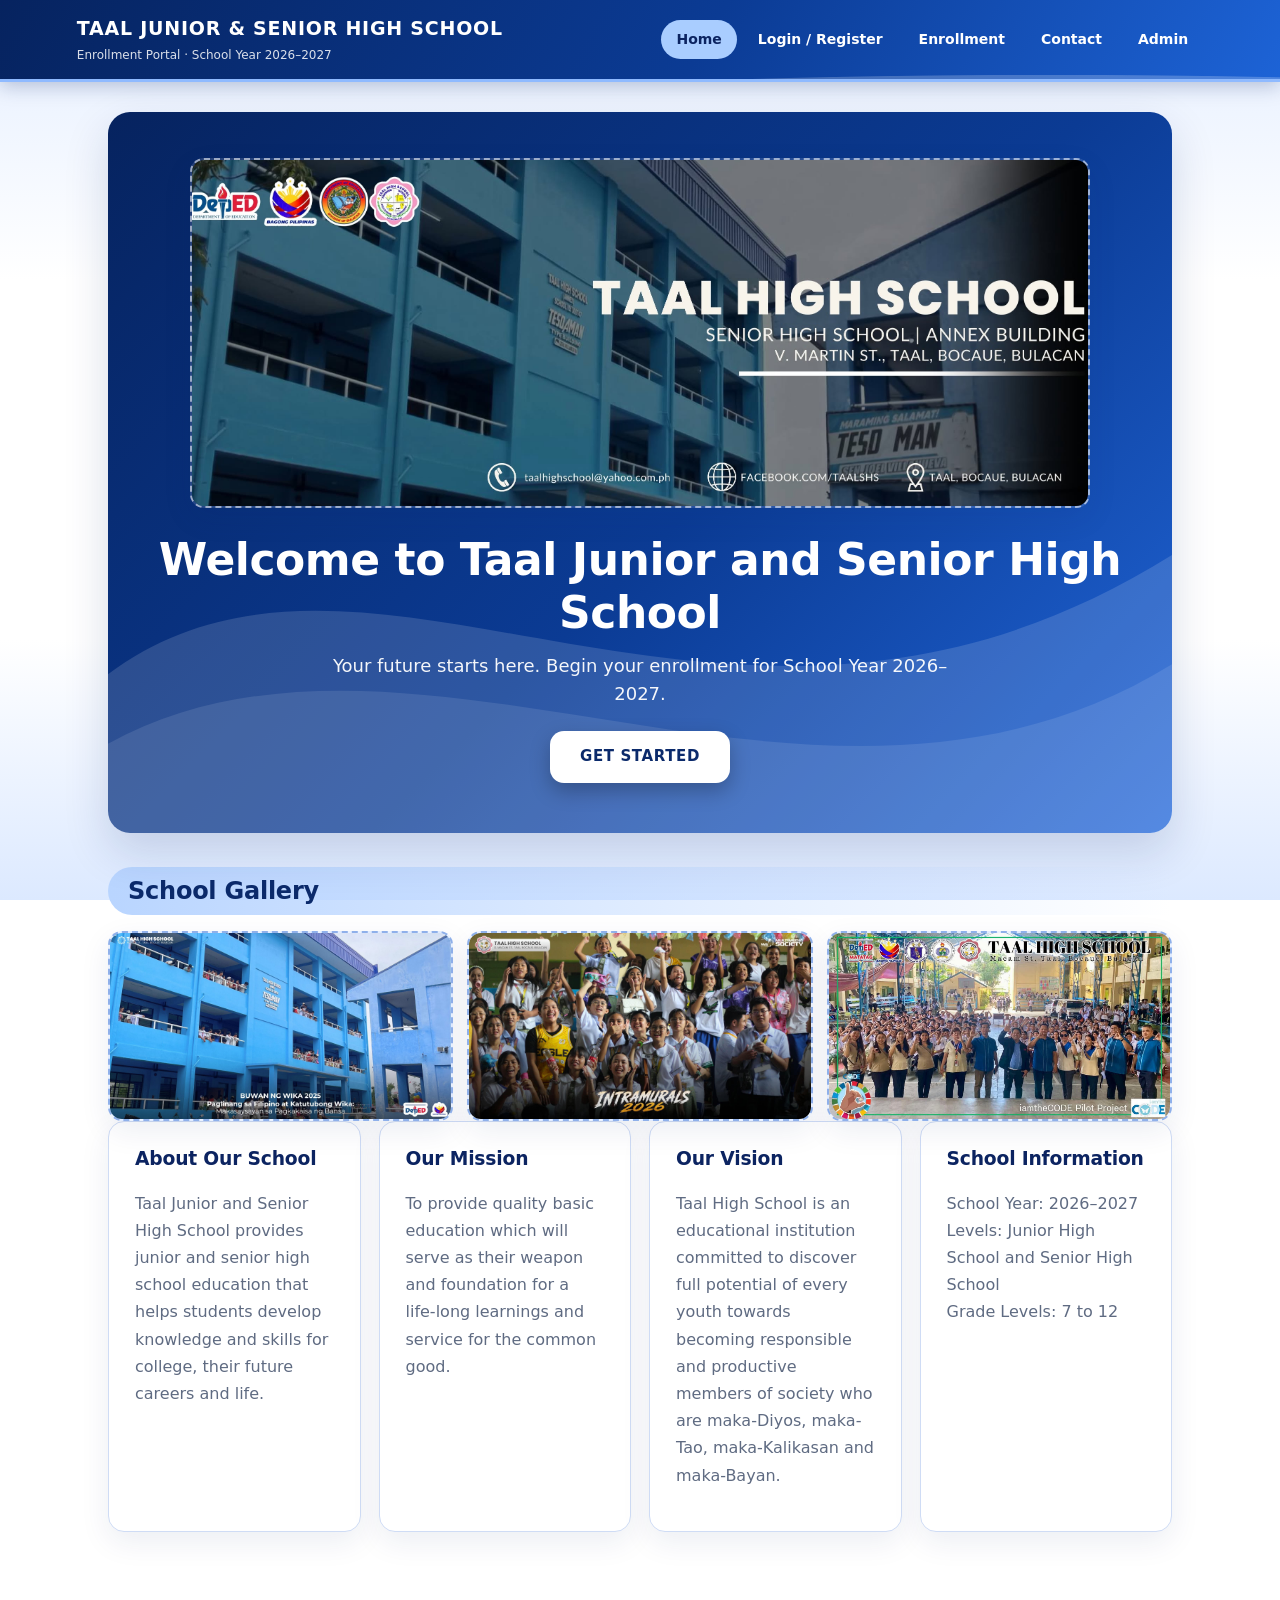
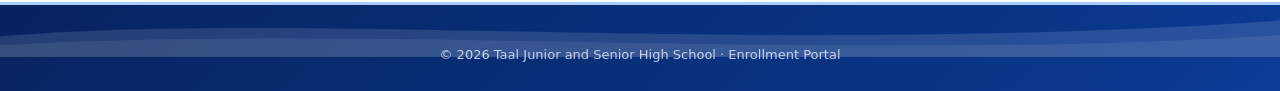
<file: index.html>
<!DOCTYPE html>
<html lang="en">

<head>
    <meta charset="UTF-8">
    <meta name="viewport" content="width=device-width, initial-scale=1">

    <title>Taal HS Home</title>

    <link rel="stylesheet" href="style.css">
</head>

<body>

    <header>

        <div class="brand">
            TAAL JUNIOR &amp; SENIOR HIGH SCHOOL
            <small>
                Enrollment Portal · School Year 2026–2027
            </small>
        </div>

        <nav>
            <a href="index.html" class="active">Home</a>
            <a href="login.html">Login / Register</a>
            <a href="enrollment.html">Enrollment</a>
            <a href="contact.html">Contact</a>
            <a href="admin.html">Admin</a>
        </nav>

    </header>

    <main>

        <!-- WELCOME SECTION -->
        <section class="hero">
        <figure class="photo hero-photo" data-label="Your main school photo goes here (save it as taal.jpg)">
                <img src="taal.jpg" alt="Taal Junior and Senior High School" onerror="this.style.display='none'">
            </figure>
            <h1>Welcome to Taal Junior and Senior High School</h1>

            <p>
                Your future starts here. Begin your enrollment
                for School Year 2026–2027.
            </p>

            <a class="btn primary" href="login.html">
                Get Started
            </a>

        </section>


        <!-- SCHOOL GALLERY -->
        <h2 class="section-title">
            School Gallery
        </h2>

        <div class="gallery">

            <!-- To change a photo, replace the file: school-photo-1.jpg, school-photo-2.jpg, school-photo-3.jpg -->
            <figure class="photo" data-label="Photo 1 (school-photo-1.jpg)">
                <img src="buwan.png" alt="School photo 1" onerror="this.style.display='none'">
            </figure>

            <figure class="photo" data-label="Photo 2 (school-photo-2.jpg)">
                <img src="intra.jpg" alt="School photo 2" onerror="this.style.display='none'">
            </figure>

            <figure class="photo" data-label="Photo 3 (school-photo-3.jpg)">
                <img src="taalim.jpg" alt="School photo 3" onerror="this.style.display='none'">
            </figure>

        </div>

        <!-- SCHOOL INFORMATION -->
        <div class="grid">

            <article class="card">

                <h3>About Our School</h3>

                <p class="muted">
                    Taal Junior and Senior High School provides junior
                    and senior high school education that helps
                    students develop knowledge and skills for
                    college, their future careers and life.
                </p>

            </article>


            <article class="card">

                <h3>Our Mission</h3>

                <p class="muted">
                To provide quality basic education which
                will serve as their weapon and foundation for a
                life-long learnings and service for the common good.
                </p>

            </article>


            <article class="card">

                <h3>Our Vision</h3>

                <p class="muted">
                    Taal High School is an educational
                    institution committed to discover 
                    full potential of every youth towards
                    becoming responsible and productive
                    members of society who are maka-Diyos,
                    maka-Tao, maka-Kalikasan and 
                    maka-Bayan.

                </p>

            </article>


            <article class="card">

                <h3>School Information</h3>

                <p class="muted">
                    School Year: 2026–2027
                    <br>
                    Levels: Junior High School and Senior High School
                    <br>
                    Grade Levels: 7 to 12
                </p>

            </article>


           
        </div>


        <!-- NOTICE -->

    </main>


    <!-- FOOTER -->
    <footer>
        © 2026 Taal Junior and Senior High School · Enrollment Portal
    </footer>

</body>
</html>
</file>
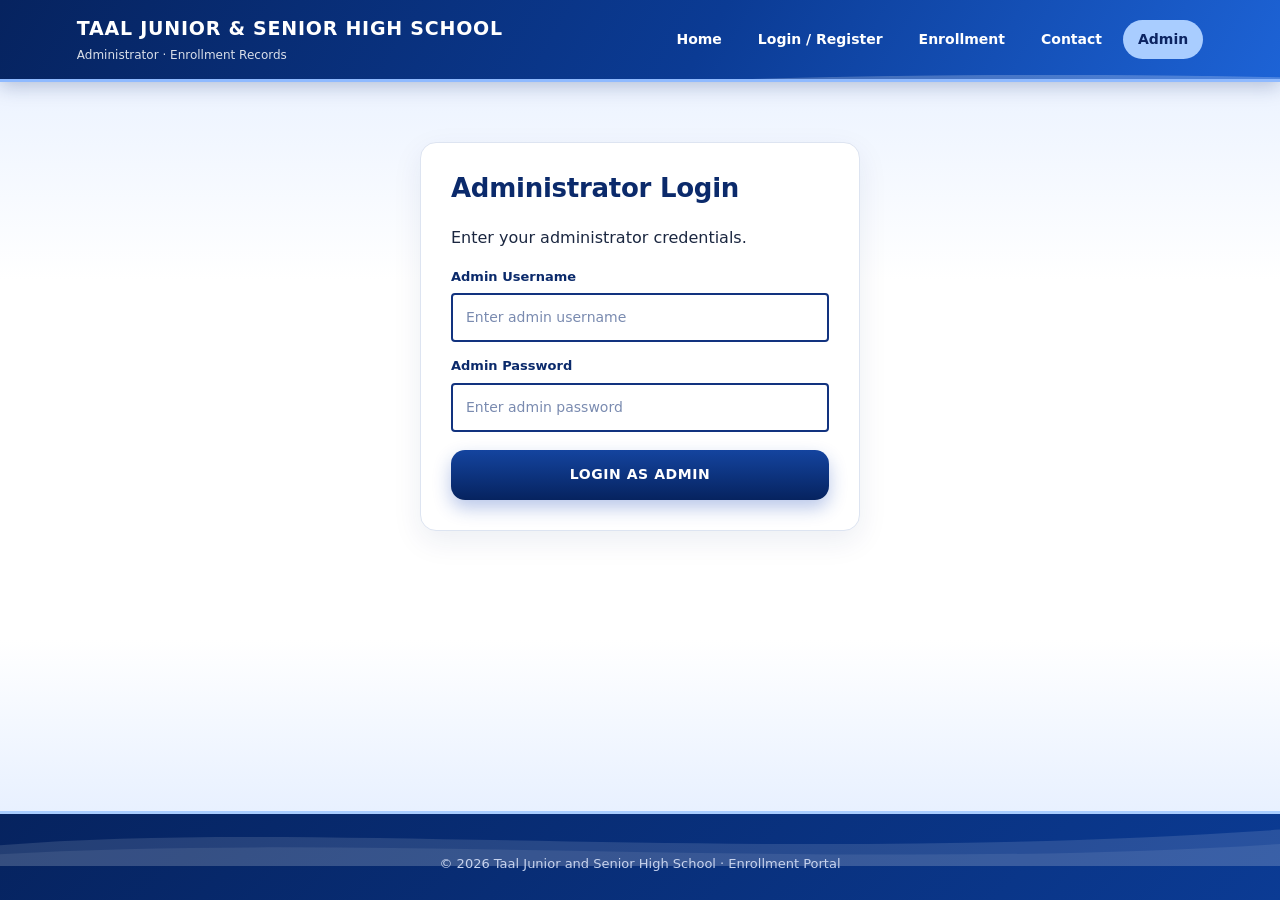
<file: admin.html>
<!DOCTYPE html>
<html lang="en">
<head>
    <meta charset="UTF-8">
    <meta name="viewport" content="width=device-width, initial-scale=1.0">
    <title>Admin Dashboard | Taal HS</title>
    <link rel="stylesheet" href="style.css">
</head>
<body>

<header>
    <div class="brand">
        TAAL JUNIOR &amp; SENIOR HIGH SCHOOL
        <small>Administrator · Enrollment Records</small>
    </div>

    <nav>
        <a href="index.html">Home</a>
        <a href="login.html">Login / Register</a>
        <a href="enrollment.html">Enrollment</a>
        <a href="contact.html">Contact</a>
        <a href="admin.html" class="active">Admin</a>
    </nav>
</header>

<main class="admin-container">

    <!-- ADMIN LOGIN -->
    <section id="adminLogin" class="auth-box">
        <h1>Administrator Login</h1>
        <p>Enter your administrator credentials.</p>

        <form id="adminLoginForm">

            <label for="adminUser">Admin Username</label>
            <input type="text" id="adminUser"
                placeholder="Enter admin username" required>

            <label for="adminPass">Admin Password</label>
            <input type="password" id="adminPass"
                placeholder="Enter admin password" required>

            <button type="submit" class="btn">
                Login as Admin
            </button>

        </form>
    </section>

    <!-- ADMIN DASHBOARD -->
    <section id="adminPanel" hidden>

        <h1>Admin Dashboard</h1>
        <p>Welcome to the Taal Junior and Senior High School Enrollment Records.</p>

        <div class="dashboard-card">
            <h2>Total Enrollment Records</h2>
            <h1 id="recordCount">0</h1>
        </div>

        <div class="admin-actions">
            <button type="button" class="btn"
                onclick="showRecords()">
                Refresh Records
            </button>

            <button type="button" class="btn"
                onclick="exportCSV()">
                Export to CSV
            </button>

            <button type="button" class="btn secondary"
                onclick="adminLogout()">
                Logout
            </button>
        </div>

        <h2>Student Enrollment Records</h2>

        <div id="recordsList">
            No enrollment records yet.
        </div>

    </section>

</main>

<footer>
    <p>&copy; 2026 Taal Junior and Senior High School · Enrollment Portal</p>
</footer>

<script type="module" src="script.js"></script>
</body>
</html>
</file>
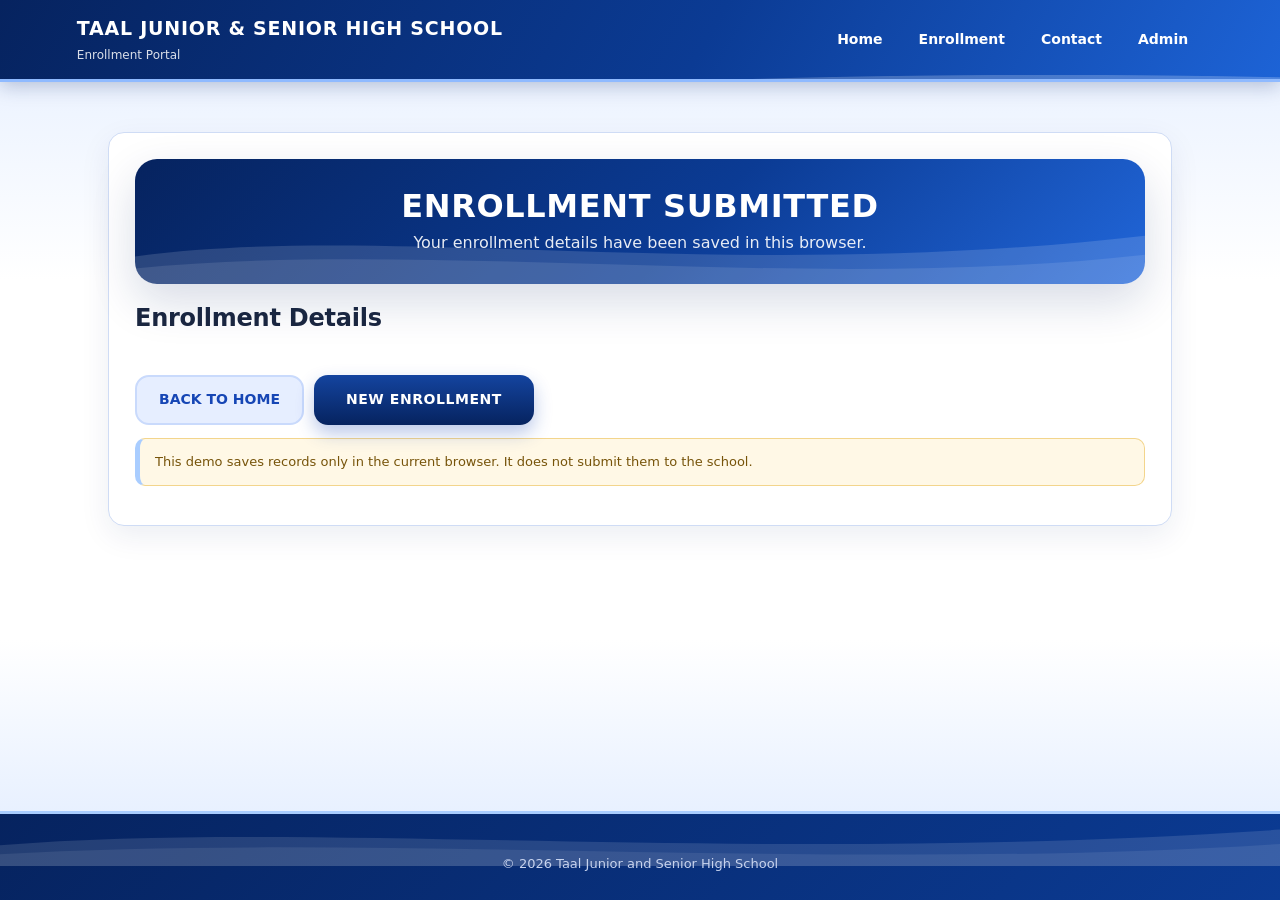
<file: confirmation.html>
<!DOCTYPE html>
<html lang="en">

<head>
    <meta charset="UTF-8">
    <meta name="viewport" content="width=device-width, initial-scale=1">
    <title>Confirmation | Taal HS</title>
    <link rel="stylesheet" href="style.css">
</head>

<body>

    <header>
        <div class="brand">
            TAAL JUNIOR &amp; SENIOR HIGH SCHOOL
            <small>Enrollment Portal</small>
        </div>

        <nav>
            <a href="index.html">Home</a>
            <a href="enrollment.html">Enrollment</a>
            <a href="contact.html">Contact</a>
            <a href="admin.html">Admin</a>
        </nav>
    </header>

    <main>
        <div class="panel">

            <div class="banner">
                <h1>ENROLLMENT SUBMITTED</h1>
                <p id="confirmMsg">
                    Your enrollment details have been saved in this browser.
                </p>
            </div>

            <h2>Enrollment Details</h2>

            <div id="review" class="review"></div>

            <div class="actions">

                <a class="btn secondary" href="index.html">
                    BACK TO HOME
                </a>

                <a class="btn primary" href="enrollment.html">
                    NEW ENROLLMENT
                </a>

            </div>

            <p class="notice" id="confirmNotice">
                This demo saves records only in the current browser.
                It does not submit them to the school.
            </p>

        </div>
    </main>

    <footer>
        © 2026 Taal Junior and Senior High School
    </footer>

    <script type="module" src="script.js"></script>

</body>
</html>
</file>
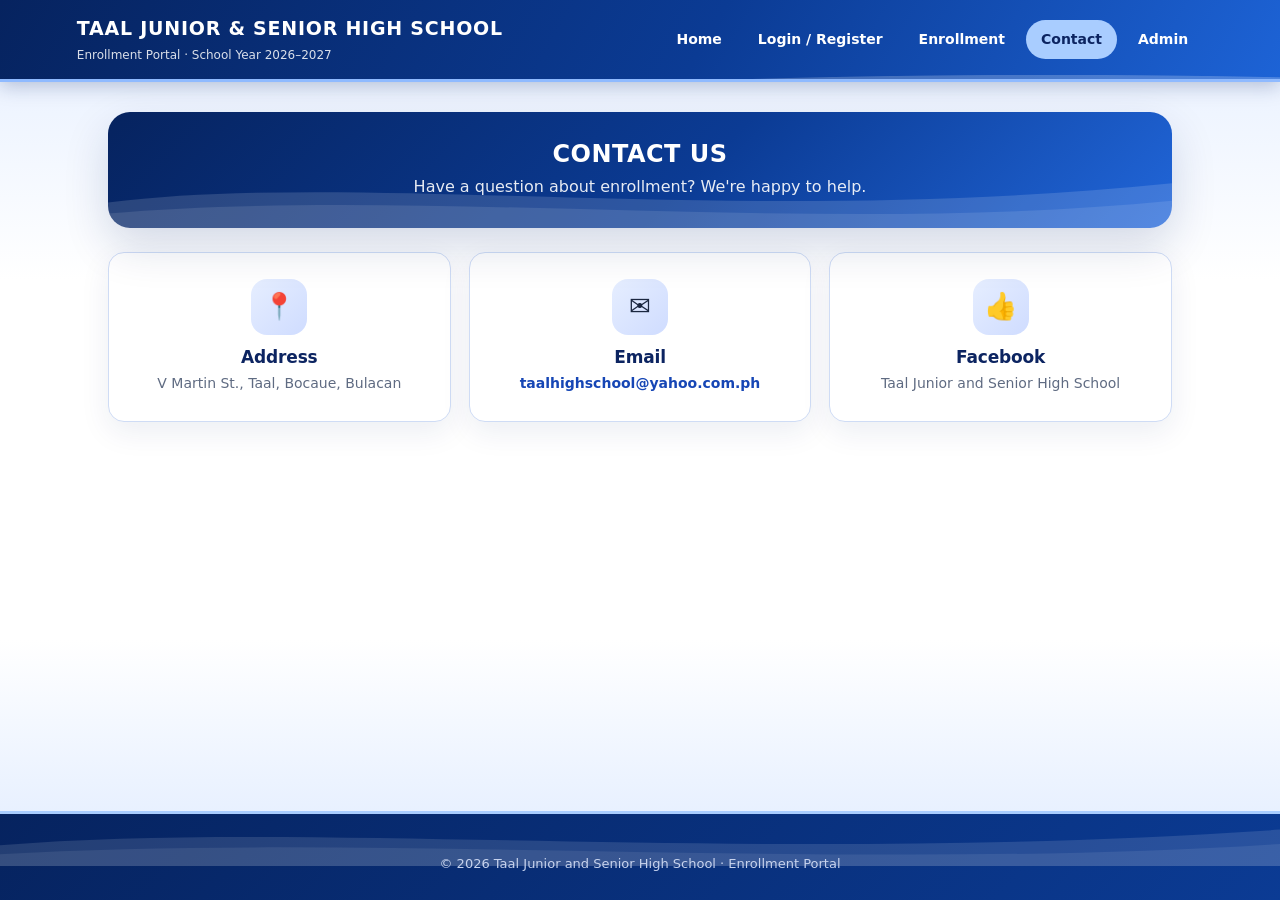
<file: contact.html>
<!DOCTYPE html>
<html lang="en">

<head>
    <meta charset="UTF-8">
    <meta name="viewport" content="width=device-width, initial-scale=1">
    <title>Contact | Taal HS</title>
    <link rel="stylesheet" href="style.css">
</head>

<body>

    <header>
        <div class="brand">
            TAAL JUNIOR &amp; SENIOR HIGH SCHOOL
            <small>Enrollment Portal · School Year 2026–2027</small>
        </div>

        <nav>
            <a href="index.html">Home</a>
            <a href="login.html">Login / Register</a>
            <a href="enrollment.html">Enrollment</a>
            <a href="contact.html" class="active">Contact</a>
            <a href="admin.html">Admin</a>
        </nav>
    </header>

    <main>

        <section class="banner">
            <h1>Contact Us</h1>
            <p>Have a question about enrollment? We're happy to help.</p>
        </section>

        <div class="contact-cards">

            <article class="card">
                <div class="icon">📍</div>
                <h3>Address</h3>
                <p>V Martin St., Taal, Bocaue, Bulacan</p>
            </article>

            <article class="card">
                <div class="icon">✉️</div>
                <h3>Email</h3>
                <p><a href="mailto:taalhighschool@yahoo.com.ph">taalhighschool@yahoo.com.ph</a></p>
            </article>

            <article class="card">
                <div class="icon">👍</div>
                <h3>Facebook</h3>
                <p>Taal Junior and Senior High School</p>
            </article>

        </div>

    </main>

    <footer>
        <p>© 2026 Taal Junior and Senior High School · Enrollment Portal</p>
    </footer>

    <script type="module" src="script.js"></script>

</body>
</html>
</file>
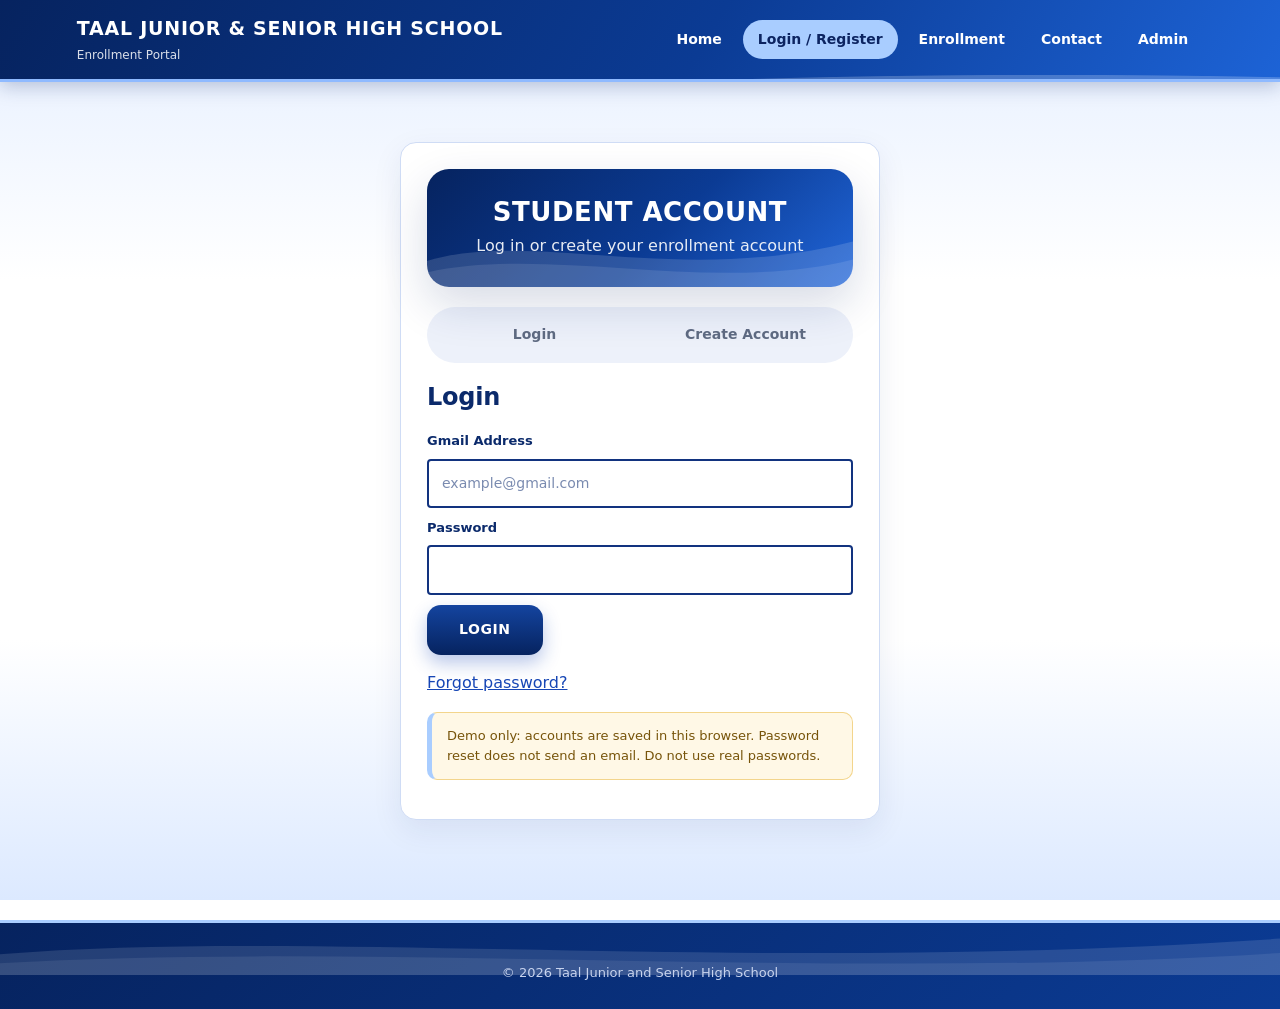
<file: login.html>
<!DOCTYPE html>
<html lang="en">

<head>
    <meta charset="UTF-8">
    <meta name="viewport" content="width=device-width, initial-scale=1">
    <title>Login | Taal HS</title>
    <link rel="stylesheet" href="style.css">
</head>

<body>

    <header>
        <div class="brand">
            TAAL JUNIOR &amp; SENIOR HIGH SCHOOL
            <small>Enrollment Portal</small>
        </div>

        <nav>
            <a href="index.html">Home</a>
            <a href="login.html" class="active">Login / Register</a>
            <a href="enrollment.html">Enrollment</a>
            <a href="contact.html">Contact</a>
            <a href="admin.html">Admin</a>
        </nav>
    </header>

    <main>
        <div class="panel auth">

            <div class="banner">
                <h2>Student Account</h2>
                <p>Log in or create your enrollment account</p>
            </div>

            <div class="tabs">

                <button
                    id="loginTab"
                   
                    onclick="setAuth('login')">
                    Login
                </button>

                <button
                    id="registerTab"
                    onclick="setAuth('register')">
                    Create Account
                </button>

            </div>

            <!-- LOGIN FORM -->

            <form id="loginForm">

                <h2>Login</h2>

                <div class="field">
                    <label>Gmail Address</label>
                    <input
                        id="loginEmail"
                        type="email"
                        required
                        placeholder="example@gmail.com">
                </div>

                <div class="field">
                    <label>Password</label>
                    <input
                        id="loginPass"
                        type="password"
                        required>
                </div>

                <button class="primary">
                    LOGIN
                </button>

                <p>
                    <a href="#" onclick="setAuth('forgot');return false">
                        Forgot password?
                    </a>
                </p>

            </form>

            <!-- REGISTER FORM -->

            <form id="registerForm" hidden>

                <h2>Create Account</h2>

                <div class="field">
                    <label>Gmail Address</label>
                    <input
                        id="regEmail"
                        type="email"
                        required
                        placeholder="example@gmail.com">
                </div>

                <div class="field">
                    <label>Password</label>
                    <input
                        id="regPass"
                        type="password"
                        required
                        minlength="8">
                </div>

                <div class="field">
                    <label>Confirm Password</label>
                    <input
                        id="regConfirm"
                        type="password"
                        required
                        minlength="8">
                </div>

                <button class="primary">
                    CREATE ACCOUNT
                </button>

            </form>

            <!-- FORGOT PASSWORD FORM -->

            <form id="forgotForm" hidden>

                <h2>Forgot Password</h2>

                <div class="field">
                    <label>Registered Gmail</label>
                    <input
                        id="forgotEmail"
                        type="email"
                        required>
                </div>

                <div class="field">
                    <label>New Password</label>
                    <input
                        id="newPassword"
                        type="password"
                        required
                        minlength="8">
                </div>

                <div class="field">
                    <label>Confirm New Password</label>
                    <input
                        id="confirmNewPassword"
                        type="password"
                        required
                        minlength="8">
                </div>

                <button class="primary">
                    RESET PASSWORD
                </button>

            </form>

            <p class="notice">
                Demo only: accounts are saved in this browser.
                Password reset does not send an email.
                Do not use real passwords.
            </p>

        </div>
    </main>

    <footer>
        © 2026 Taal Junior and Senior High School
    </footer>

    <script type="module" src="script.js"></script>

</body>
</html>
</file>
<file: style.css>
/* ===== Taal Senior High School — Enrollment Portal ===== */

:root {
    --blue: #1646b5;
    --deep: #0c2461;
    --sky: #3b82f6;
    --gold: #a9cdff;
    --ink: #1b2740;
    --muted: #5f6b82;
    --line: #dde4f1;
    --bg: #f4f7fd;
    --card: #ffffff;
    --radius: 16px;
    --shadow: 0 10px 30px rgba(12, 36, 97, 0.08);
    --shadow-lg: 0 18px 45px rgba(12, 36, 97, 0.16);
}

* { box-sizing: border-box; }

html { scroll-behavior: smooth; }

body {
    margin: 0;
    font-family: "Segoe UI", system-ui, -apple-system, Roboto, Arial, sans-serif;
    background: var(--bg);
    color: var(--ink);
    line-height: 1.55;
    min-height: 100vh;
    display: flex;
    flex-direction: column;
}

main { flex: 1; }

[hidden] { display: none !important; }

a { color: var(--blue); }

h1, h2, h3 { line-height: 1.2; letter-spacing: -0.01em; }

/* ===== Header / Nav ===== */

header,
header.navbar {
    position: sticky;
    top: 0;
    z-index: 50;
    background: linear-gradient(120deg, var(--deep), var(--blue) 60%, #2a6cdf);
    color: #fff;
    padding: 14px 6%;
    display: flex;
    justify-content: space-between;
    align-items: center;
    gap: 14px;
    flex-wrap: wrap;
    border-bottom: 3px solid var(--gold);
    box-shadow: 0 4px 18px rgba(12, 36, 97, 0.25);
}

header.navbar h2 { margin: 0; font-size: 20px; }
header.navbar > a {
    color: #fff;
    text-decoration: none;
    background: rgba(255, 255, 255, 0.16);
    padding: 9px 14px;
    border-radius: 999px;
    font-size: 14px;
}
header.navbar > a:hover { background: #fff; color: var(--deep); }

.brand {
    font-weight: 800;
    font-size: 19px;
    letter-spacing: 0.04em;
}

.brand small {
    display: block;
    font-size: 12px;
    font-weight: 400;
    letter-spacing: 0;
    margin-top: 3px;
    opacity: 0.85;
}

nav { display: flex; gap: 6px; flex-wrap: wrap; }

nav a {
    color: #fff;
    text-decoration: none;
    padding: 9px 15px;
    border-radius: 999px;
    font-size: 14px;
    font-weight: 600;
    transition: background 0.2s, color 0.2s, transform 0.2s;
}

nav a:hover { background: rgba(255, 255, 255, 0.2); }

nav a.active {
    background: var(--gold);
    color: var(--deep);
}

/* ===== Layout ===== */

main {
    width: 100%;
    max-width: 1100px;
    margin: 30px auto;
    padding: 0 18px;
}

.hero,
.banner {
    position: relative;
    overflow: hidden;
    background:
        radial-gradient(circle at 85% 15%, rgba(245, 185, 66, 0.28), transparent 45%),
        linear-gradient(135deg, var(--deep), var(--blue) 55%, var(--sky));
    color: #fff;
    border-radius: 22px;
    text-align: center;
    box-shadow: var(--shadow-lg);
}

.hero { padding: 46px 28px 50px; }
.banner { padding: 28px 24px; }

.hero > img {
    display: block;
    width: 100%;
    max-width: 900px;
    height: auto;
    max-height: 350px;
    object-fit: cover;
    margin: 0 auto 26px;
    border-radius: 16px;
    border: 4px solid rgba(255, 255, 255, 0.35);
    box-shadow: 0 12px 30px rgba(0, 0, 0, 0.25);
}

.hero h1 { font-size: clamp(28px, 5vw, 44px); margin: 0 0 12px; }
.hero p { font-size: 18px; max-width: 620px; margin: 0 auto 24px; opacity: 0.95; }
.banner h1, .banner h2 { margin: 0 0 6px; }
.banner p { margin: 0; opacity: 0.9; }

.card,
.panel {
    background: var(--card);
    padding: 26px;
    border-radius: var(--radius);
    box-shadow: var(--shadow);
    border: 1px solid var(--line);
    margin: 20px 0;
}

.card { transition: transform 0.2s, box-shadow 0.2s; }
.card:hover { transform: translateY(-4px); box-shadow: var(--shadow-lg); }
.card h3 { margin-top: 0; color: var(--deep); }

.grid {
    display: grid;
    grid-template-columns: repeat(auto-fit, minmax(240px, 1fr));
    gap: 18px;
}

.grid .card { margin: 0; }

.section-title {
    color: var(--deep);
    margin: 34px 0 16px;
    padding-left: 14px;
    border-left: 5px solid var(--gold);
    background: transparent;
    font-size: 22px;
}

.muted { color: var(--muted); line-height: 1.7; }

/* ===== Gallery ===== */

.gallery {
    display: grid;
    grid-template-columns: repeat(3, 1fr);
    gap: 14px;
}



/* ===== Forms ===== */

.form-grid {
    display: grid;
    grid-template-columns: repeat(2, minmax(0, 1fr));
    gap: 6px 16px;
}

.field {
    display: flex;
    flex-direction: column;
    gap: 7px;
    margin: 10px 0;
}

.full { grid-column: 1 / -1; }

label { font-weight: 700; font-size: 13px; color: var(--deep); }

input,
select,
textarea {
    padding: 12px 13px;
    border: 1.5px solid #c5cfe2;
    border-radius: 10px;
    font: inherit;
    font-size: 14px;
    width: 100%;
    background: #fff;
    color: var(--ink);
    transition: border-color 0.15s, box-shadow 0.15s;
}

textarea { resize: vertical; min-height: 130px; }

input:focus,
select:focus,
textarea:focus {
    outline: none;
    border-color: var(--sky);
    box-shadow: 0 0 0 4px rgba(59, 130, 246, 0.18);
}

input[readonly] { background: #eef2fa; color: var(--muted); }

.choice {
    display: flex;
    gap: 10px;
    flex-wrap: wrap;
    align-items: center;
}

.choice label {
    font-weight: 500;
    color: var(--ink);
    display: inline-flex;
    align-items: center;
    gap: 6px;
    background: #f1f5fd;
    padding: 9px 14px;
    border-radius: 999px;
    cursor: pointer;
}

.choice input { width: auto; accent-color: var(--blue); }

/* ===== Buttons ===== */

.btn,
button {
    display: inline-block;
    border: 0;
    border-radius: 999px;
    padding: 12px 22px;
    font: inherit;
    font-size: 14px;
    font-weight: 700;
    cursor: pointer;
    text-decoration: none;
    transition: transform 0.15s, box-shadow 0.15s, background 0.15s;
}

.btn:hover, button:hover { transform: translateY(-2px); }

.primary,
.btn:not(.secondary) {
    background: linear-gradient(135deg, var(--blue), var(--sky));
    color: #fff;
    box-shadow: 0 8px 18px rgba(22, 70, 181, 0.3);
}

.hero .btn.primary {
    background: var(--gold);
    color: var(--deep);
    box-shadow: 0 8px 20px rgba(0, 0, 0, 0.25);
    padding: 14px 30px;
    font-size: 15px;
}

.secondary { background: #e6eeff; color: var(--blue); box-shadow: none; }
.danger { background: #fff0f0; color: #b42318; }

.actions {
    display: flex;
    gap: 10px;
    flex-wrap: wrap;
    margin-top: 22px;
}

.notice {
    background: #fff8e6;
    border: 1px solid #f3d58c;
    border-left: 5px solid var(--gold);
    color: #77540a;
    padding: 13px 15px;
    border-radius: 10px;
    font-size: 13px;
    line-height: 1.55;
}

/* ===== Login ===== */

.auth { max-width: 480px; margin: 30px auto; }

.tabs {
    display: flex;
    gap: 6px;
    margin: 20px 0;
    background: #edf1fa;
    padding: 5px;
    border-radius: 999px;
}

.tabs button { flex: 1; background: transparent; color: var(--muted); box-shadow: none; }
.tabs button.active { background: #fff; color: var(--blue); box-shadow: 0 3px 10px rgba(12, 36, 97, 0.12); }

.auth form h2 { color: var(--deep); }

/* ===== Review / Records ===== */

.review {
    display: grid;
    grid-template-columns: repeat(2, minmax(0, 1fr));
    gap: 10px;
}

.item {
    background: #f5f8fe;
    border: 1px solid var(--line);
    padding: 13px 15px;
    border-radius: 12px;
    overflow-wrap: anywhere;
}

.item b {
    display: block;
    font-size: 11px;
    text-transform: uppercase;
    letter-spacing: 0.06em;
    color: var(--muted);
    margin-bottom: 4px;
}

#recordsList, #messagesList { display: grid; gap: 10px; }

/* ===== Admin ===== */

.admin-container { max-width: 1000px; }

.auth-box {
    max-width: 440px;
    margin: 30px auto;
    background: var(--card);
    padding: 30px;
    border-radius: var(--radius);
    box-shadow: var(--shadow);
    border: 1px solid var(--line);
}

.auth-box h1 { margin-top: 0; color: var(--deep); font-size: 26px; }
.auth-box label { display: block; margin: 14px 0 6px; }
.auth-box button { margin-top: 18px; width: 100%; }

.dashboard-card {
    background: linear-gradient(135deg, var(--deep), var(--blue));
    color: #fff;
    border-radius: var(--radius);
    padding: 24px 28px;
    margin: 20px 0;
    box-shadow: var(--shadow-lg);
}

.dashboard-card h2 { margin: 0; font-size: 15px; font-weight: 600; opacity: 0.85; }
.dashboard-card h1 { margin: 6px 0 0; font-size: 54px; color: var(--gold); }

.admin-actions { display: flex; gap: 10px; flex-wrap: wrap; margin-bottom: 22px; }

.admin-container h2 { color: var(--deep); margin-top: 30px; }

.admin-container .btn:not(.secondary) { color: #fff; }

/* ===== Contact ===== */

.contact-cards {
    display: grid;
    grid-template-columns: repeat(auto-fit, minmax(230px, 1fr));
    gap: 18px;
    margin: 24px 0;
}

.contact-cards .card { margin: 0; text-align: center; }

.contact-cards .icon {
    width: 56px;
    height: 56px;
    margin: 0 auto 12px;
    border-radius: 16px;
    display: grid;
    place-items: center;
    font-size: 26px;
    background: linear-gradient(135deg, #e6eeff, #cfdcff);
}

.contact-cards h3 { margin: 0 0 6px; font-size: 17px; }
.contact-cards p { margin: 0; color: var(--muted); font-size: 14px; overflow-wrap: anywhere; }
.contact-cards a { font-weight: 600; text-decoration: none; }
.contact-cards a:hover { text-decoration: underline; }

.contact-layout {
    display: grid;
    grid-template-columns: 1.1fr 1fr;
    gap: 20px;
    align-items: start;
}

.contact-layout .panel { margin: 0; }
.contact-layout h2 { margin-top: 0; color: var(--deep); }

.map-frame {
    width: 100%;
    height: 340px;
    border: 0;
    border-radius: 12px;
    background: #e6eeff;
}

.hours { list-style: none; padding: 0; margin: 14px 0 0; }
.hours li {
    display: flex;
    justify-content: space-between;
    padding: 9px 0;
    border-bottom: 1px dashed var(--line);
    font-size: 14px;
}
.hours li:last-child { border: 0; }

/* ===== Footer ===== */

footer {
    margin-top: 40px;
    background: var(--deep);
    color: #c7d3ee;
    padding: 26px 6%;
    font-size: 13px;
    text-align: center;
    border-top: 3px solid var(--gold);
}

footer p { margin: 0; }

/* ===== Reference design: deep blue, white swooshes, bold outlined fields ===== */

:root { --navy: #0b2a6b; --field: #12337f; }

body {
    background: linear-gradient(180deg, #e4eeff 0, #fff 280px, #fff calc(100% - 260px), #dce9ff 100%) fixed;
}

header, header.navbar {
    background:
        radial-gradient(130% 110% at 82% 135%, rgba(255,255,255,.22) 0 36%, transparent 37%),
        linear-gradient(120deg, #06235f, #0b3b94 55%, #1d63d6);
    border-bottom: 3px solid #8fbaff;
}

.hero, .banner {
    background:
        url("data:image/svg+xml,%3Csvg xmlns='http://www.w3.org/2000/svg' viewBox='0 0 1200 200' preserveAspectRatio='none'%3E%3Cpath d='M0,120 C300,20 700,200 1200,60 L1200,200 L0,200Z' fill='white' fill-opacity='.14'/%3E%3Cpath d='M0,155 C350,70 800,225 1200,115 L1200,200 L0,200Z' fill='white' fill-opacity='.10'/%3E%3C/svg%3E") bottom / 100% 55% no-repeat,
        linear-gradient(135deg, #06235f, #0b3b94 55%, #2166d9);
}

.banner h1, .banner h2 { text-transform: uppercase; letter-spacing: 0.02em; }

.section-title {
    background: linear-gradient(90deg, #b9d5ff 0%, rgba(185,213,255,.4) 55%, transparent 100%);
    border-left: 0;
    border-radius: 999px 0 0 999px;
    padding: 10px 20px;
    color: var(--navy);
    font-size: 24px;
    font-weight: 800;
}

label { color: var(--navy); font-weight: 800; }

input, select, textarea {
    border: 2px solid var(--field);
    border-radius: 4px;
    background: #fff;
}

::placeholder { color: #7a8bb0; }

input[readonly] { background: #eef3fc; }

.choice label { background: transparent; padding: 0; border-radius: 0; font-weight: 600; color: var(--navy); }

.primary, .btn:not(.secondary) {
    background: linear-gradient(180deg, #14449f, #06235f);
    border-radius: 14px;
    text-transform: uppercase;
    letter-spacing: 0.04em;
    padding: 14px 32px;
}

.secondary { border-radius: 14px; border: 2px solid #c9dafc; }

.hero .btn.primary { background: #fff; color: var(--navy); }

.panel, .card { border-color: #cfdcf5; }

footer {
    background:
        url("data:image/svg+xml,%3Csvg xmlns='http://www.w3.org/2000/svg' viewBox='0 0 1200 200' preserveAspectRatio='none'%3E%3Cpath d='M0,120 C300,20 700,200 1200,60 L1200,200 L0,200Z' fill='white' fill-opacity='.12'/%3E%3Cpath d='M0,155 C350,70 800,225 1200,115 L1200,200 L0,200Z' fill='white' fill-opacity='.08'/%3E%3C/svg%3E") top / 100% 60% no-repeat,
        linear-gradient(135deg, #06235f, #0b3b94);
    padding-top: 40px;
}

/* ===== Photo slots ===== */

.photo {
    position: relative;
    margin: 0;
    overflow: hidden;
    border-radius: 14px;
    background: repeating-linear-gradient(45deg, #eaf2ff, #eaf2ff 12px, #e0ebff 12px, #e0ebff 24px);
    border: 2px dashed #8fb0ea;
    box-shadow: var(--shadow);
}

.photo::before {
    content: "📷  " attr(data-label);
    position: absolute;
    inset: 0;
    display: grid;
    place-items: center;
    text-align: center;
    padding: 12px;
    color: var(--blue);
    font-weight: 700;
    font-size: 14px;
}

.photo img {
    position: relative;
    z-index: 1;
    display: block;
    width: 100%;
    height: 100%;
    object-fit: cover;
}

.gallery .photo { height: 190px; transition: transform 0.25s; }
.gallery .photo:hover { transform: scale(1.03); }

.hero .hero-photo {
    height: 350px;
    max-width: 900px;
    margin: 0 auto 26px;
    background: rgba(255,255,255,.12);
    border: 2px dashed rgba(255,255,255,.55);
}

.hero .hero-photo::before { color: #fff; }

.hero .hero-photo img { border: 0; box-shadow: none; border-radius: 0; max-height: none; margin: 0; }

/* ===== Form layout like the reference: label beside field ===== */

@media (min-width: 651px) {
    .form-grid { gap: 4px 26px; }

    .form-grid .field {
        display: grid;
        grid-template-columns: 150px 1fr;
        align-items: center;
        gap: 12px;
        margin: 8px 0;
    }

    .form-grid .field.consent,
    .form-grid .field.signature { grid-template-columns: 1fr; }

    .form-grid .field.signature { grid-template-columns: 150px 1fr; }
}

.consent-text {
    font-style: italic;
    font-weight: 600;
    color: var(--navy);
    margin: 4px 0 8px;
}

label.check {
    display: inline-flex;
    align-items: center;
    gap: 10px;
    font-weight: 600;
}

label.check input { width: auto; accent-color: var(--blue); transform: scale(1.2); }

.auth form h2, .auth-box h1 { color: var(--navy); }

.auth .banner h2 { font-size: 26px; }

/* ===== Print ===== */

@media print {
    header, footer, .actions, .tabs { display: none !important; }
    body { background: #fff !important; }
    .panel, .card { box-shadow: none; border: 0; }
    .banner { color: #000; background: none; box-shadow: none; border-bottom: 3px solid #0b2a6b; }
    .banner h1, .banner p { color: #0b2a6b; }
}

/* ===== Responsive ===== */

@media (max-width: 800px) {
    .contact-layout { grid-template-columns: 1fr; }
}

@media (max-width: 650px) {
    .form-grid, .review { grid-template-columns: 1fr; }
    .full { grid-column: auto; }
    .gallery { grid-template-columns: 1fr; }
    .gallery .photo { height: 210px; }
    header { padding: 12px 14px; position: static; }
    nav a { padding: 8px 12px; font-size: 13px; }
    .card, .panel { padding: 18px; }
    .hero { padding: 28px 16px 34px; }
    .hero .hero-photo { height: 220px; }
    .dashboard-card h1 { font-size: 44px; }
}
</file>
